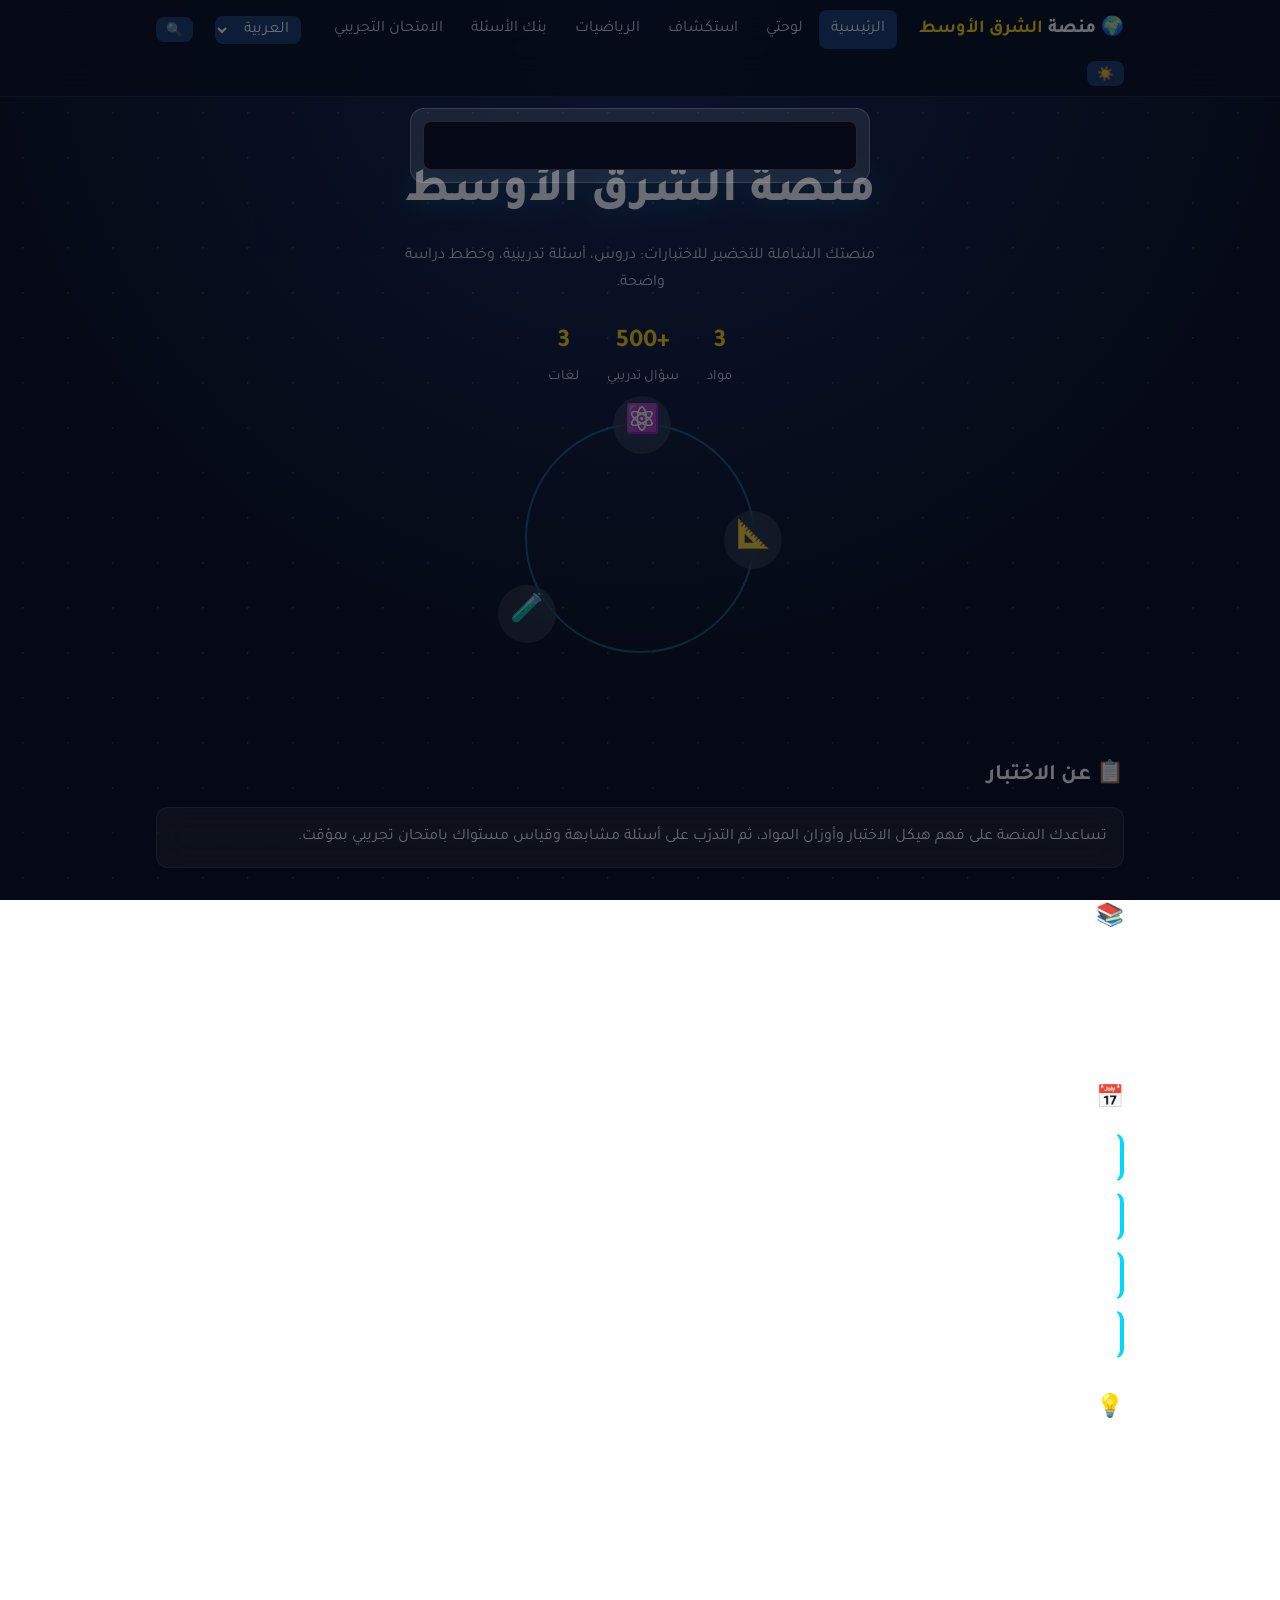
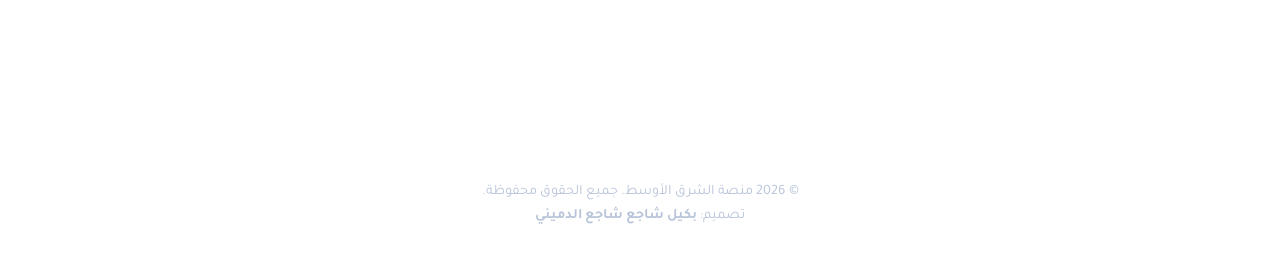
<file: index.html>
<!DOCTYPE html>
<html lang="ar" dir="rtl">
<head>
<meta charset="utf-8">
<meta name="viewport" content="width=device-width, initial-scale=1, viewport-fit=cover">
<link rel="manifest" href="manifest.json"><title>منصة الشرق الأوسط</title>
<link href="https://fonts.googleapis.com/css2?family=Tajawal:wght@400;500;700;800&display=swap" rel="stylesheet">
<style>
:root{--bg:#f6f8fb;--card:#fff;--ink:#0e1b2e;--mute:#5a6a80;--blue:#1b3a6b;--gold:#e8a33d;--line:#dde4ee;--ok:#1f8a5b;--bad:#c0392b;box-sizing:border-box;padding-top:env(safe-area-inset-top,0px);padding-bottom:env(safe-area-inset-bottom,0px)}
@media(prefers-color-scheme:dark){:root:not([data-theme="light"]){--bg:#0b1424;--card:#13203a;--ink:#eaf0f8;--mute:#9fb0c8;--blue:#7fa6e6;--line:#24365a}}
:root[data-theme="dark"]{--bg:#0b1424;--card:#13203a;--ink:#eaf0f8;--mute:#9fb0c8;--blue:#7fa6e6;--line:#24365a}
*{box-sizing:border-box}
body{margin:0;background:var(--bg);color:var(--ink);font-family:Tajawal,Tahoma,sans-serif;line-height:1.7}
header{background:#0e1b2e;color:#fff;position:sticky;top:env(safe-area-inset-top,0px);z-index:5}
.bar{max-width:1000px;margin:auto;display:flex;align-items:center;justify-content:space-between;gap:12px;padding:10px 16px;flex-wrap:wrap}
.logo{font-weight:800;font-size:1.15rem}.logo b{color:var(--gold)}
nav{display:flex;gap:4px}
nav button{background:none;border:0;color:#cfd9e8;font:inherit;padding:6px 12px;border-radius:8px;cursor:pointer}
nav button.on,nav button:hover{background:#1b3a6b;color:#fff}
button:focus-visible{outline:3px solid var(--gold);outline-offset:2px}
.hero{background:linear-gradient(160deg,#0e1b2e,#1b3a6b);color:#fff;text-align:center;padding:56px 16px 48px}
.hero h1{margin:0 0 8px;font-size:clamp(1.9rem,6vw,3rem);font-weight:800}
.hero p{margin:0 auto 24px;max-width:520px;color:#cfd9e8}
.stats{display:flex;justify-content:center;gap:28px;flex-wrap:wrap}
.stats div{font-size:.9rem;color:#cfd9e8}.stats strong{display:block;font-size:1.6rem;color:var(--gold)}
main{max-width:1000px;margin:auto;padding:24px 16px 48px}
h2{font-size:1.4rem;margin:32px 0 12px}
.grid{display:grid;grid-template-columns:repeat(auto-fit,minmax(210px,1fr));gap:14px}
.card{background:var(--card);border:1px solid var(--line);border-radius:12px;padding:16px}
.card h3{margin:0 0 4px}.card small{color:var(--mute)}
.card.sub{border-top:4px solid var(--gold)}
.plan{list-style:none;padding:0;margin:0;display:grid;gap:10px}
.plan li{background:var(--card);border:1px solid var(--line);border-inline-start:4px solid var(--blue);border-radius:10px;padding:10px 14px}
.btn{background:var(--gold);color:#0e1b2e;border:0;font:inherit;font-weight:700;padding:11px 24px;border-radius:10px;cursor:pointer}
.cta{text-align:center;margin-top:40px;padding:32px 16px;background:var(--card);border:1px solid var(--line);border-radius:14px}
.q{background:var(--card);border:1px solid var(--line);border-radius:12px;padding:16px;margin-bottom:14px}
.q p{margin:0 0 10px;font-weight:700}
.opt{display:block;width:100%;text-align:start;background:var(--bg);color:var(--ink);border:1px solid var(--line);border-radius:8px;padding:9px 12px;margin-bottom:6px;font:inherit;cursor:pointer}
.opt.ok{border-color:var(--ok);background:rgba(31,138,91,.15)}.opt.no{border-color:var(--bad);background:rgba(192,57,43,.15)}
.tools{display:flex;gap:10px;align-items:center;flex-wrap:wrap;margin-bottom:14px}
.tools select{font:inherit;padding:8px;border-radius:8px;border:1px solid var(--line);background:var(--card);color:var(--ink)}
#timer{font-weight:800;color:var(--blue)}
footer{text-align:center;color:var(--mute);padding:24px 16px;font-size:.9rem}
.hide{display:none}

#lg{font:inherit;padding:5px 8px;border-radius:8px;border:0;background:#1b3a6b;color:#fff}
details.card{margin-bottom:10px;padding:0}details.card>summary{cursor:pointer;font-weight:700;padding:12px 16px}
details.card>div{padding:0 16px 14px}
.fm{direction:ltr;text-align:left;background:var(--bg);border:1px solid var(--line);border-radius:8px;padding:8px 12px;font-family:Consolas,monospace;font-size:.92rem;overflow-x:auto;white-space:nowrap}
.g{max-width:340px;width:100%;display:block;margin:10px 0;color:var(--ink)}
.tb{overflow-x:auto}.tb table{border-collapse:collapse;margin:8px 0}.tb td,.tb th{border:1px solid var(--line);padding:5px 12px;text-align:center}.tb th{background:var(--blue);color:#fff}
.ut{font-size:1.2rem;margin:26px 0 10px;color:var(--blue)}

.xb{height:12px;background:var(--line);border-radius:9px;overflow:hidden;margin:8px 0}.xb i{display:block;height:100%;background:linear-gradient(90deg,var(--gold),#f5c76b);border-radius:9px}
.kp{display:flex;gap:12px;flex-wrap:wrap;margin-bottom:10px}.kp div{flex:1;min-width:110px;text-align:center}.kp strong{display:block;font-size:1.7rem;color:var(--gold)}
.bd{display:grid;grid-template-columns:repeat(auto-fit,minmax(130px,1fr));gap:10px}.bd div{text-align:center;padding:12px;border:1px solid var(--line);border-radius:12px;background:var(--card)}.bd .lk{opacity:.35;filter:grayscale(1)}
.sl{display:grid;grid-template-columns:30px 1fr 40px;gap:8px;align-items:center;direction:ltr}.sl input{width:100%}
#pal{position:fixed;inset:0;background:rgba(5,10,20,.6);z-index:20;display:flex;justify-content:center;align-items:flex-start;padding-top:12vh}
#pal>div{width:min(460px,92vw);background:var(--card);border:1px solid var(--line);border-radius:14px;padding:12px}
#pal input{width:100%;font:inherit;padding:10px;border-radius:8px;border:1px solid var(--line);background:var(--bg);color:var(--ink)}
#pal button{display:block;width:100%;text-align:start;background:none;border:0;color:var(--ink);font:inherit;padding:9px 10px;border-radius:8px;cursor:pointer}#pal button:hover{background:var(--bg)}
#kb{background:#1b3a6b;color:#fff;border:0;border-radius:8px;padding:5px 10px;cursor:pointer}

:root[data-theme="dark"]{--bg:#050816;--card:rgba(255,255,255,.08);--ink:#fff;--mute:#b8c4d9;--blue:#00d9ff;--line:rgba(255,255,255,.12);--gold:#ffd700}
:root[data-theme="dark"] body{background:radial-gradient(circle at top,#172554,#050816 65%) fixed}
header{background:rgba(5,8,22,.78);backdrop-filter:blur(20px);border-bottom:1px solid rgba(255,255,255,.1)}
.card,.q,.cta,.bd div{backdrop-filter:blur(15px)}.card.sub{transition:.3s;animation:up .6s both}.card.sub:hover{transform:translateY(-8px);box-shadow:0 0 30px rgba(0,217,255,.25)}
.btn{background:linear-gradient(45deg,#00d9ff,#7c3cff);color:#fff;border-radius:50px;transition:.3s}.btn:hover{transform:translateY(-3px);box-shadow:0 0 30px rgba(0,217,255,.25)}
.hero{background:transparent}.hero h1{text-shadow:0 0 30px rgba(0,217,255,.35)}
.orb{width:230px;height:230px;border:2px solid rgba(0,217,255,.4);border-radius:50%;margin:34px auto 0;position:relative;animation:rot 20s linear infinite}
.orb span{position:absolute;width:58px;height:58px;border-radius:50%;background:rgba(255,255,255,.12);backdrop-filter:blur(10px);display:flex;align-items:center;justify-content:center;font-size:28px}
.orb span:nth-child(1){top:-29px;left:86px}.orb span:nth-child(2){bottom:8px;left:-29px}.orb span:nth-child(3){right:-29px;top:86px}
.stars{position:fixed;inset:0;z-index:-1;background-image:radial-gradient(#fff 1px,transparent 1px);background-size:45px 45px;opacity:.15;animation:mv 25s linear infinite}
#ld{position:fixed;inset:0;background:#050816;z-index:9999;display:flex;flex-direction:column;align-items:center;justify-content:center;color:#fff;animation:ldo .5s 1.4s forwards}
.ld-l{font-size:72px;animation:pls 1.5s infinite;filter:drop-shadow(0 0 20px #00d9ff)}
#tb{background:#1b3a6b;color:#fff;border:0;border-radius:8px;padding:5px 10px;cursor:pointer}
.ai{display:flex;gap:8px}.ai input{flex:1;font:inherit;padding:12px;border-radius:25px;border:1px solid var(--line);background:var(--bg);color:var(--ink)}
.aa{margin-top:14px;padding:14px;border-radius:14px;background:rgba(0,0,0,.2);color:var(--mute)}
@keyframes rot{to{transform:rotate(360deg)}}@keyframes mv{to{background-position:0 -500px}}@keyframes pls{50%{transform:scale(1.15)}}
@keyframes ldo{to{opacity:0;visibility:hidden;pointer-events:none}}@keyframes up{from{opacity:0;transform:translateY(30px)}}
</style>
<script>try{document.documentElement.dataset.theme=localStorage.getItem("mep-theme")||"dark"}catch(e){document.documentElement.dataset.theme="dark"}</script></head>
<body>
<div id="ld"><div class="ld-l">🌍</div><p>منصة الشرق الأوسط</p></div><div class="stars"></div>
<header><div class="bar">
<div class="logo">🌍 منصة <b>الشرق الأوسط</b></div>
<nav>
<button class="on" data-v="home">الرئيسية</button>
<button data-v="dash">لوحتي</button>
<button data-v="ex">استكشاف</button>
<button data-v="math">الرياضيات</button>
<button data-v="bank">بنك الأسئلة</button>
<button data-v="mock">الامتحان التجريبي</button>
</nav><select id="lg" aria-label="language"><option value="0">العربية</option><option value="1">English</option><option value="2">中文</option></select></div></header>

<section id="home">
<div class="hero">
<h1>منصة الشرق الأوسط</h1>
<p>منصتك الشاملة للتحضير للاختبارات: دروس، أسئلة تدريبية، وخطط دراسة واضحة.</p>
<div class="stats"><div><strong>3</strong>مواد</div><div><strong>+500</strong>سؤال تدريبي</div><div><strong>3</strong>لغات</div></div><div class="orb"><span>⚛️</span><span>🧪</span><span>📐</span></div>
</div>
<main>
<h2>📋 عن الاختبار</h2>
<div class="card">تساعدك المنصة على فهم هيكل الاختبار وأوزان المواد، ثم التدرّب على أسئلة مشابهة وقياس مستواك بامتحان تجريبي بمؤقت.</div>
<h2>📚 المواد الدراسية</h2>
<div class="grid">
<div class="card sub"><h3>📐 الرياضيات</h3><small>الجبر · الهندسة · الدوال</small></div>
<div class="card sub"><h3>⚡ الفيزياء</h3><small>5 وحدات</small></div>
<div class="card sub"><h3>🧪 الكيمياء</h3><small>6 وحدات</small></div>
</div>
<h2>📅 خطة الدراسة المقترحة</h2>
<ul class="plan">
<li><b>الأسابيع 1–2:</b> مراجعة الأساسيات في كل مادة.</li>
<li><b>الأسابيع 3–4:</b> حل أسئلة بنك الأسئلة حسب الوحدة.</li>
<li><b>الأسبوع 5:</b> تحليل الأخطاء وتقوية نقاط الضعف.</li>
<li><b>الأسبوع 6:</b> امتحانان تجريبيان بنفس زمن الاختبار.</li>
</ul>
<h2>💡 نصائح للنجاح</h2>
<div class="grid">
<div class="card">ابدأ بالمواد الأعلى وزناً.</div>
<div class="card">دوّن أخطاءك وراجعها أسبوعياً.</div>
<div class="card">تدرّب تحت ضغط الوقت.</div>
</div>
<div class="cta"><h2 style="margin-top:0">🏆 ابدأ رحلتك اليوم</h2><button class="btn" data-go="bank">ابدأ التدريب الآن</button></div>
</main>
</section>

<section id="quiz" class="hide"><main>
<h2 id="qt"></h2>
<div class="tools"><select id="subj"><option value="all">كل المواد</option><option>الرياضيات</option><option>الفيزياء</option><option>الكيمياء</option></select><span id="timer"></span><button class="btn" id="fin">إنهاء وعرض النتيجة</button></div>
<div id="list"></div>
<div id="res" class="card hide"></div>
</main></section>

<section id="math" class="hide"><main id="mc"></main></section>
<section id="dash" class="hide"><main id="dc"></main></section>
<section id="ex" class="hide"><main id="ec"></main></section>
<footer>© 2026 منصة الشرق الأوسط. جميع الحقوق محفوظة.<br><span id="dl">تصميم</span>: <b>بكيل شاجع شاجع الدميني</b></footer>

<script>
const Q=[
["الرياضيات","ما حل المعادلة 2x + 6 = 14؟",["2","4","6","8"],1],
["الرياضيات","ما مساحة دائرة نصف قطرها 3 (بدلالة π)؟",["6π","9π","3π","12π"],1],
["الفيزياء","وحدة قياس القوة في النظام الدولي هي:",["جول","واط","نيوتن","باسكال"],2],
["الفيزياء","السرعة = المسافة ÷ ؟",["الكتلة","الزمن","القوة","التسارع"],1],
["الكيمياء","الرمز الكيميائي للصوديوم:",["So","Na","S","N"],1],
["الكيمياء","الرقم الهيدروجيني للماء النقي تقريباً:",["1","7","10","14"],1]
];
let mode="home",answered={},t0,tm;
const $=s=>document.querySelector(s);
function show(v){
 mode=v;clearInterval(tm);$("#timer").textContent="";
 document.querySelectorAll("nav button").forEach(b=>b.classList.toggle("on",b.dataset.v===v));
 $("#home").classList.toggle("hide",v!=="home");
 $("#quiz").classList.toggle("hide",v==="home");
 if(v!=="home"){build();window.scrollTo(0,0)}
}
function build(){
 answered={};$("#res").classList.add("hide");
 $("#qt").textContent=mode==="mock"?"⏱️ الامتحان التجريبي":"📝 بنك الأسئلة";
 $("#subj").classList.toggle("hide",mode==="mock");
 $("#fin").classList.toggle("hide",mode!=="mock");
 if(mode==="mock"){t0=Date.now();const total=15*60;tm=setInterval(()=>{const r=total-Math.floor((Date.now()-t0)/1000);if(r<=0){finish();return}$("#timer").textContent="الوقت المتبقي: "+Math.floor(r/60)+":"+String(r%60).padStart(2,"0")},500)}
 const f=mode==="mock"?"all":$("#subj").value;
 const items=Q.map((q,i)=>[q,i]).filter(([q])=>f==="all"||q[0]===f);
 $("#list").innerHTML=items.map(([q,i])=>`<div class="q"><small>${q[0]}</small><p>${q[1]}</p>${q[2].map((o,j)=>`<button class="opt" data-q="${i}" data-o="${j}">${o}</button>`).join("")}</div>`).join("");
}
$("#list").addEventListener("click",e=>{
 const b=e.target.closest(".opt");if(!b||answered[b.dataset.q]!==undefined)return;
 const i=+b.dataset.q,o=+b.dataset.o;answered[i]=o;
 if(mode==="bank"){const ok=Q[i][3];b.parentNode.querySelectorAll(".opt").forEach((x,j)=>{if(j===ok)x.classList.add("ok");else if(x===b)x.classList.add("no")})}
 else b.classList.add("ok");
});
function finish(){
 clearInterval(tm);
 const s=Q.filter((q,i)=>answered[i]===q[3]).length;
 const r=$("#res");r.classList.remove("hide");
 r.innerHTML=`<h3>نتيجتك: ${s} من ${Q.length}</h3><p>${s/Q.length>=.7?"أداء ممتاز، واصل التدريب.":"راجع الوحدات الضعيفة ثم أعد المحاولة."}</p><button class="btn" id="again">إعادة الامتحان</button>`;
 $("#again").onclick=build;r.scrollIntoView({behavior:"smooth"});
}
$("#fin").onclick=finish;
$("#subj").onchange=build;
document.querySelectorAll("nav button").forEach(b=>b.onclick=()=>show(b.dataset.v));
document.querySelectorAll("[data-go]").forEach(b=>b.onclick=()=>show(b.dataset.go));
</script>
<script>
const NAV={home:["الرئيسية","Home","首页"],math:["الرياضيات","Mathematics","数学"],bank:["بنك الأسئلة","Question bank","题库"],mock:["الامتحان التجريبي","Mock exam","模拟考试"]};
const NAME=["منصة الشرق الأوسط","Middle East Platform","中东平台"];
const SUB=["منصتك الشاملة للتحضير للاختبارات: دروس، أسئلة تدريبية، وخطط دراسة واضحة.","Your complete exam-prep platform: lessons, practice questions and clear study plans.","一站式备考平台：课程、练习题与清晰的学习计划。"];
const MT=["📐 مادة الرياضيات: شرح مفصل","📐 Mathematics: detailed notes","📐 数学：详细讲解"];
const B="#4f8ef7",G="#e8a33d",R="#d0503c";
function P(cs,b){const W=300,H=180,sx=x=>(x-b[0])/(b[1]-b[0])*W,sy=y=>H-(y-b[2])/(b[3]-b[2])*H;
let s=`<svg viewBox="0 0 300 180" class="g"><path d="M0 ${sy(0)}H300M${sx(0)} 0V180" stroke="currentColor" opacity=".4" fill="none"/>`;
cs.forEach(([f,a,z,c])=>{let d="";for(let i=0;i<=160;i++){const t=a+(z-a)*i/160,p=f(t);if(isFinite(p[0])&&isFinite(p[1])&&p[1]>b[2]-3&&p[1]<b[3]+3)d+=(d?"L":"M")+sx(p[0]).toFixed(1)+" "+sy(p[1]).toFixed(1)}s+=`<path d="${d}" fill="none" stroke="${c}" stroke-width="2"/>`});return s+"</svg>"}
const Y=f=>t=>[t,f(t)],T=Math.PI*2;
const TB=(h,r)=>`<div class="tb"><table><tr>${h.map(x=>`<th>${x}</th>`).join("")}</tr>${r.map(w=>`<tr>${w.map(x=>`<td>${x}</td>`).join("")}</tr>`).join("")}</table></div>`;
const X={
sets:l=>TB([["العملية","Operation","运算"][l],["الرمز","Symbol","符号"][l],["المعنى","Meaning","含义"][l]],[0,1,2,3].map(i=>[[["اتحاد","تقاطع","فرق","متممة"],["Union","Intersection","Difference","Complement"],["并集","交集","差集","补集"]][l][i],["∪","∩","A∖B","A′"][i],[["عناصر A أو B","In A or B","属于A或B"],["عناصر A و B معاً","In both A and B","同时属于A和B"],["في A وليس في B","In A, not in B","属于A不属于B"],["خارج A","Not in A","不属于A"]][i][l]])),
para:()=>P([[Y(x=>x*x-2*x-3),-3,5,B]],[-3,5,-6,8])+TB(["x","(−∞,−1)","(−1,3)","(3,+∞)"],[["y","+","−","+"]]),
exp:()=>P([[Y(x=>Math.pow(2,x)),-3,3,B],[Y(x=>Math.pow(.5,x)),-3,3,G]],[-3,3,-1,8]),
log:()=>P([[Y(x=>Math.log2(x)),.05,8,B],[Y(x=>Math.log(x)/Math.log(.5)),.05,8,G]],[-1,8,-4,4]),
trig:()=>P([[Y(Math.sin),-7,7,B],[Y(Math.cos),-7,7,G]],[-7,7,-1.6,1.6])+TB(["θ","0°","30°","45°","60°","90°"],[["sin","0","1/2","√2/2","√3/2","1"],["cos","1","√3/2","√2/2","1/2","0"],["tan","0","√3/3","1","√3","—"]]),
circ:()=>P([[t=>[2*Math.cos(t),2*Math.sin(t)],0,T,B]],[-4,4,-2.4,2.4]),
ell:()=>P([[t=>[3*Math.cos(t),2*Math.sin(t)],0,T,B]],[-4.5,4.5,-2.7,2.7]),
hyp:()=>P([[t=>[2*Math.cosh(t),Math.sinh(t)],-2,2,B],[t=>[-2*Math.cosh(t),Math.sinh(t)],-2,2,B]],[-6,6,-3.6,3.6]),
par:()=>P([[t=>[t*t/4,t],-4,4,B]],[-1,6,-3.6,3.6]),
bell:()=>P([[Y(x=>Math.exp(-x*x/2)),-4,4,B]],[-4,4,-.2,1.2])+TB(["μ±σ","μ±2σ","μ±3σ"],[["68.3%","95.4%","99.7%"]])
};
const U=[
{t:["١. المجموعات والمتباينات","1. Sets and Inequalities","1. 集合与不等式"],i:[
[["المجموعات: التعريف والتمثيل","Sets: definition and representation","集合：定义与表示"],["المجموعة تجمّع عناصر محددة بوضوح. تُمثَّل بالسرد {1,2,3} أو بالصفة {x | x>0} أو بمخطط فن.","A set is a well-defined collection of elements. Write it by listing {1,2,3}, by a rule {x | x>0}, or with a Venn diagram.","集合是由确定元素组成的整体。可用列举法 {1,2,3}、描述法 {x | x>0} 或韦恩图表示。"],"N ⊂ Z ⊂ Q ⊂ R   |   n(A∪B) = n(A)+n(B)−n(A∩B)"],
[["العمليات على المجموعات","Set operations","集合的运算"],["العمليات الأساسية في الجدول، وتتحقق قوانين دي مورغان.","The basic operations are in the table, and De Morgan's laws hold.","基本运算见下表，德摩根律成立。"],"(A∪B)′ = A′∩B′   |   (A∩B)′ = A′∪B′","sets"],
[["المتباينات وطرق حلها","Inequalities and how to solve them","不等式及其解法"],["عند الضرب أو القسمة على عدد سالب ينعكس اتجاه المتباينة. اكتب الحل على شكل فترة.","Multiplying or dividing by a negative number flips the inequality. Write the answer as an interval.","乘或除以负数时不等号方向改变，结果写成区间。"],"2x−6 > 0 ⟹ x ∈ (3, +∞)   |   |x| < a ⟺ −a < x < a"],
[["المتباينات التربيعية","Quadratic inequalities","一元二次不等式"],["أوجد جذري المعادلة ثم اقرأ المنحنى: فوق المحور ‎>0‎ وتحته ‎<0‎.","Find the roots, then read the parabola: above the axis is >0, below is <0.","先求根，再看抛物线：x轴上方为>0，下方为<0。"],"x²−2x−3 < 0 ⟹ (x−3)(x+1) < 0 ⟹ −1 < x < 3","para"],
[["المتباينات الكسرية","Rational inequalities","分式不等式"],["انقل كل الحدود لطرف واحد واستعمل جدول إشارات، ولا تضرب في المقام لأن إشارته مجهولة، واستبعد أصفاره.","Move all terms to one side and use a sign table. Don't multiply by the denominator (its sign is unknown) and exclude its zeros.","移项后用符号表判断；不要乘分母（符号未知），并排除使分母为0的值。"],"(x−1)/(x+2) ≥ 0 ⟹ x ∈ (−∞,−2) ∪ [1,+∞)"]]},
{t:["٢. الدوال","2. Functions","2. 函数"],i:[
[["مفهوم الدالة وخصائصها","The function concept","函数的概念与性质"],["الدالة تقابل كل عنصر من المجال بعنصر واحد فقط من المدى. اختبار الخط الرأسي يكشف ذلك بيانياً.","A function pairs each input with exactly one output. The vertical-line test checks this on a graph.","函数使每个自变量恰好对应一个函数值，可用竖直线检验图像。"],"y = f(x)   |   (f∘g)(x) = f(g(x))"],
[["المجال والمدى","Domain and range","定义域与值域"],["المجال هو قيم x المسموحة، والمدى هو قيم y الناتجة. استبعد القسمة على صفر والجذر لعدد سالب واللوغاريتم لعدد غير موجب.","Domain is the allowed x-values; range is the resulting y-values. Exclude division by zero, roots of negatives and logs of non-positives.","定义域是x的允许取值，值域是y的取值。排除分母为0、负数开偶次方、对数真数≤0。"],"f(x)=√(x−1) ⟹ D=[1,+∞)   |   f(x)=1/x ⟹ x≠0"],
[["التزايد والتناقص","Increasing and decreasing","单调性"],["تتزايد الدالة إذا زادت y بزيادة x، وتتناقص إذا قلّت.","f is increasing if y grows as x grows, and decreasing if y falls.","x增大时y增大为增函数，y减小为减函数。"],"x₁<x₂ ⟹ f(x₁)<f(x₂)  (increasing)"],
[["الدوال الزوجية والفردية","Even and odd functions","奇偶性"],["الزوجية متماثلة حول محور y، والفردية متماثلة حول نقطة الأصل.","Even functions are symmetric about the y-axis; odd functions about the origin.","偶函数关于y轴对称，奇函数关于原点对称。"],"even: f(−x)=f(x)  (x²)   |   odd: f(−x)=−f(x)  (x³)"],
[["الدوال الأسية","Exponential functions","指数函数"],["الأساس a>1 تزايد، و0<a<1 تناقص، والمنحنى يمر دائماً بالنقطة (0,1).","a>1 gives growth, 0<a<1 gives decay, and the graph always passes through (0,1).","a>1递增，0<a<1递减，图像恒过点(0,1)。"],"y = aˣ   |   aᵐ·aⁿ = aᵐ⁺ⁿ   |   (aᵐ)ⁿ = aᵐⁿ","exp"],
[["الدوال اللوغاريتمية","Logarithmic functions","对数函数"],["اللوغاريتم هو معكوس الأسية، ومجاله x>0، ويمر بالنقطة (1,0).","The logarithm is the inverse of the exponential; domain x>0, passes through (1,0).","对数函数是指数函数的反函数，定义域x>0，过点(1,0)。"],"log_a(xy)=log_a x+log_a y   |   log_a b = ln b / ln a","log"],
[["الدوال المثلثية","Trigonometric functions","三角函数"],["الجيب وجيب التمام دوريان بدورة 2π وقيمتهما بين −1 و1.","Sine and cosine have period 2π and values between −1 and 1.","正弦和余弦的周期为2π，值域为[−1,1]。"],"sin²θ + cos²θ = 1   |   tanθ = sinθ/cosθ","trig"],
[["المتتاليات الحسابية والهندسية","Arithmetic and geometric sequences","等差数列与等比数列"],["الحسابية تزيد بفرق ثابت d، والهندسية تُضرب بنسبة ثابتة r.","Arithmetic sequences add a constant d; geometric sequences multiply by a constant r.","等差数列每项加常数d，等比数列每项乘常数r。"],"aₙ = aₙ₋₁ + d   |   aₙ = aₙ₋₁ · r"],
[["الحد العام ومجموع المتتاليات","General term and sums","通项与求和"],["استعمل الحد العام لأي موضع، وصيغة المجموع بدل الجمع حداً حداً.","Use the general term for any position and the sum formula instead of adding term by term.","用通项求任意项，用求和公式代替逐项相加。"],"aₙ = a₁+(n−1)d   Sₙ = n(a₁+aₙ)/2   |   aₙ = a₁rⁿ⁻¹   Sₙ = a₁(1−rⁿ)/(1−r)"],
[["أساسيات الاشتقاق وتطبيقاته","Derivative basics and applications","导数基础与应用"],["المشتقة هي ميل المماس. إذا كانت f′>0 فالدالة متزايدة، وإذا f′=0 فقد توجد نهاية عظمى أو صغرى.","The derivative is the tangent slope. f′>0 means increasing; f′=0 may be a maximum or minimum.","导数是切线斜率。f′>0为增，f′=0处可能有极大或极小值。"],"(xⁿ)′ = nxⁿ⁻¹   (sin x)′ = cos x   (eˣ)′ = eˣ   (ln x)′ = 1/x"]]},
{t:["٣. الهندسة والجبر","3. Geometry and Algebra","3. 几何与代数"],i:[
[["المستقيم","The line","直线"],["يتحدد المستقيم بميله ونقطة عليه، والمستقيمان المتعامدان حاصل ضرب ميليهما −1.","A line is fixed by its slope and a point; perpendicular lines have slopes whose product is −1.","直线由斜率和一点确定；两直线垂直时斜率之积为−1。"],"y−y₁ = m(x−x₁)   |   d = |Ax₀+By₀+C| / √(A²+B²)"],
[["الدائرة","The circle","圆"],["مجموعة النقاط التي تبعد مسافة ثابتة r عن المركز (a,b).","All points at a fixed distance r from the center (a,b).","到圆心(a,b)距离为定值r的点的集合。"],"(x−a)² + (y−b)² = r²","circ"],
[["القطع الناقص","The ellipse","椭圆"],["مجموع بعدي أي نقطة عن البؤرتين ثابت، والاختلاف المركزي أقل من 1.","The sum of distances to the two foci is constant; eccentricity is below 1.","到两焦点距离之和为定值，离心率小于1。"],"x²/a² + y²/b² = 1   c² = a²−b²   e = c/a < 1","ell"],
[["القطع الزائد","The hyperbola","双曲线"],["فرق بعدي النقطة عن البؤرتين ثابت، وله خطا تقارب، واختلافه المركزي أكبر من 1.","The difference of distances to the foci is constant; it has asymptotes and eccentricity above 1.","到两焦点距离之差为定值，有渐近线，离心率大于1。"],"x²/a² − y²/b² = 1   c² = a²+b²   asymptotes: y = ±(b/a)x","hyp"],
[["القطع المكافئ","The parabola","抛物线"],["كل نقطة فيه تبعد عن البؤرة بقدر بعدها عن الدليل.","Every point is equally far from the focus and the directrix.","抛物线上每点到焦点与准线的距离相等。"],"y² = 2px   focus (p/2, 0)   directrix x = −p/2","par"],
[["المتجهات","Vectors","向量"],["للمتجه طول واتجاه. الضرب القياسي يساوي صفراً إذا تعامد المتجهان.","A vector has length and direction. The dot product is zero when the vectors are perpendicular.","向量有大小和方向。两向量垂直时数量积为0。"],"|a| = √(x²+y²)   a·b = x₁x₂+y₁y₂ = |a||b|cosθ"],
[["الأعداد المركبة","Complex numbers","复数"],["نعرّف i²=−1، ويُكتب العدد z=a+bi، ومرافقه a−bi.","Define i²=−1; write z=a+bi, with conjugate a−bi.","规定i²=−1，复数记为z=a+bi，共轭复数为a−bi。"],"|z| = √(a²+b²)   (a+bi)(c+di) = (ac−bd)+(ad+bc)i"],
[["الهندسة الفراغية","Solid geometry","立体几何"],["احفظ قوانين الحجوم والمساحات للأشكال الأساسية.","Memorize the volume and area formulas for the basic solids.","熟记基本几何体的体积与表面积公式。"],"prism V=Sh   cone V=⅓πr²h   sphere V=4πr³/3, S=4πr²"],
[["الإحداثيات الديكارتية في الفضاء","3D Cartesian coordinates","空间直角坐标"],["تُحدد النقطة بثلاثة إحداثيات (x,y,z) وتُحسب المسافة ومنتصف القطعة بنفس طريقة المستوى.","A point has three coordinates (x,y,z); distance and midpoint work like in the plane.","空间点用(x,y,z)表示，距离与中点公式与平面类似。"],"d = √((x₂−x₁)²+(y₂−y₁)²+(z₂−z₁)²)   M = ((x₁+x₂)/2, (y₁+y₂)/2, (z₁+z₂)/2)"]]},
{t:["٤. الاحتمالات والإحصاء","4. Probability and Statistics","4. 概率与统计"],i:[
[["الاحتمال الكلاسيكي","Classical probability","古典概型"],["عند تساوي فرص النواتج يكون الاحتمال عدد الحالات المناسبة على عدد الحالات الكلي.","With equally likely outcomes, probability is favorable cases over total cases.","基本事件等可能时，概率等于有利事件数除以总事件数。"],"P(A) = n(A) / n(Ω)   |   0 ≤ P(A) ≤ 1"],
[["حساب الاحتمالات","Computing probabilities","概率的计算"],["لحدثين مستقلين يُضرب احتمالاهما، وللحدث المتمم نطرح من 1.","For independent events multiply probabilities; for the complement subtract from 1.","独立事件概率相乘，对立事件用1减去。"],"P(A∪B)=P(A)+P(B)−P(A∩B)   P(A|B)=P(A∩B)/P(B)   P(A′)=1−P(A)"],
[["المتوسط","The mean","平均数"],["المتوسط مجموع القيم على عددها، ويتأثر بالقيم الشاذة.","The mean is the sum divided by the count, and outliers affect it.","平均数是总和除以个数，易受极端值影响。"],"x̄ = (x₁+x₂+…+xₙ) / n"],
[["التباين","Variance","方差"],["يقيس تشتت القيم حول المتوسط، والانحراف المعياري هو جذره.","It measures spread around the mean; the standard deviation is its square root.","衡量数据围绕平均数的离散程度，标准差是它的算术平方根。"],"σ² = Σ(xᵢ−x̄)² / n   σ = √σ²"],
[["التوزيع الطبيعي","The normal distribution","正态分布"],["منحنى جرسي متماثل حول المتوسط μ، وتحدد σ عرضه.","A bell curve symmetric about the mean μ; σ sets its width.","关于平均数μ对称的钟形曲线，σ决定其宽度。"],"X ~ N(μ, σ²)   z = (x−μ)/σ","bell"]]}
];
let lg=0;
function render(){const l=lg;$("#mc").innerHTML=`<h2>${MT[l]}</h2>`+U.map((u,k)=>`<h3 class="ut">${u.t[l]}</h3>`+u.i.map(it=>`<details class="card"${k+""==="0"&&it===u.i[0]?" open":""}><summary>${it[0][l]}</summary><div><p>${it[1][l]}</p><div class="fm">${it[2]}</div>${it[3]?X[it[3]](l):""}</div></details>`).join("")).join("")}
function setL(l){lg=+l;const d=document.documentElement;d.lang=["ar","en","zh"][lg];d.dir=lg?"ltr":"rtl";
document.querySelectorAll("nav button").forEach(b=>b.textContent=NAV[b.dataset.v][lg]);
$(".logo").innerHTML="🌍 "+NAME[lg];$(".hero h1").textContent=NAME[lg];$(".hero p").textContent=SUB[lg];render()}
const _show=show;
show=function(v){if(v==="math"){clearInterval(tm);mode="math";$("#home").classList.add("hide");$("#quiz").classList.add("hide");$("#math").classList.remove("hide");document.querySelectorAll("nav button").forEach(b=>b.classList.toggle("on",b.dataset.v==="math"));window.scrollTo(0,0)}else{$("#math").classList.add("hide");_show(v)}};
document.querySelectorAll("nav button").forEach(b=>b.onclick=()=>show(b.dataset.v));
$("#lg").onchange=e=>setL(e.target.value);render();
</script>
<script>
NAV.dash=["لوحتي","My dashboard","我的面板"];
const D={
ti:["📊 لوحتي","📊 My dashboard","📊 我的面板"],lv:["المستوى","Level","等级"],st:["أيام متتالية","Day streak","连续天数"],
ms:["🎯 تحدي اليوم: أكمل الامتحان التجريبي","🎯 Daily challenge: finish the mock exam","🎯 每日挑战：完成模拟考试"],go:["ابدأ (+100 XP)","Start (+100 XP)","开始 (+100 XP)"],
mp:["🗺️ خريطة معرفتي","🗺️ My knowledge map","🗺️ 知识图谱"],sj:[["الرياضيات","الفيزياء","الكيمياء"],["Mathematics","Physics","Chemistry"],["数学","物理","化学"]],
ac:["🏆 الإنجازات","🏆 Achievements","🏆 成就"],an:[["أول خطوة","100 نقطة","3 أيام متتالية","6 إجابات صحيحة"],["First step","100 XP","3-day streak","6 correct answers"],["第一步","100经验","连续3天","答对6题"]],
lb:["🧪 مختبر الدوال التربيعية","🧪 Quadratic lab","🧪 二次函数实验室"],rt:["الجذور","Roots","根"],vx:["الرأس","Vertex","顶点"],nr:["لا جذور حقيقية","No real roots","无实根"],
ph:["ابحث...","Search...","搜索..."],em:["أجب عن أسئلة لتظهر نسبتك","Answer questions to see your score","答题后显示得分"]};
let S={xp:0,streak:0,last:"",sub:{}};
try{Object.assign(S,JSON.parse(localStorage.getItem("mep")||"{}"))}catch(e){}
const sv=()=>{try{localStorage.setItem("mep",JSON.stringify(S))}catch(e){}};
const dy=d=>d.toISOString().slice(0,10);
function addXP(n,sub,ok){const t=dy(new Date()),y=dy(new Date(Date.now()-864e5));if(S.last!==t){S.streak=S.last===y?S.streak+1:1;S.last=t}S.xp+=n;if(sub){const a=S.sub[sub]=S.sub[sub]||[0,0];a[1]++;if(ok)a[0]++}sv()}
$("#list").addEventListener("click",e=>{const b=e.target.closest(".opt");if(!b)return;const i=+b.dataset.q;if(answered[i]!==undefined)return;const ok=+b.dataset.o===Q[i][3];addXP(ok?10:0,Q[i][0],ok)},true);
$("#fin").addEventListener("click",()=>{if($("#res").classList.contains("hide"))addXP(100)},true);
function labUpd(){const a=+$("#la").value,b=+$("#lb").value,c=+$("#lc").value,l=lg;
$("#lv1").textContent=a;$("#lv2").textContent=b;$("#lv3").textContent=c;
let t="";if(a===0)t=b?`x = ${(-c/b).toFixed(2)}`:"—";else{const d=b*b-4*a*c;t=d<0?D.nr[l]:`${D.rt[l]}: x₁ = ${((-b+Math.sqrt(d))/(2*a)).toFixed(2)}, x₂ = ${((-b-Math.sqrt(d))/(2*a)).toFixed(2)}`;t+=`  |  ${D.vx[l]}: (${(-b/(2*a)).toFixed(2)}, ${(c-b*b/(4*a)).toFixed(2)})`}
$("#lg2").innerHTML=P([[Y(x=>a*x*x+b*x+c),-6,6,B]],[-6,6,-10,10])+`<div class="fm">y = ${a}x² + ${b}x + ${c}<br>${t}</div>`}
function renderDash(){const l=lg,lv=Math.floor(S.xp/100)+1,tot=Object.values(S.sub).reduce((r,v)=>r+v[0],0);
const A=[S.xp>=10,S.xp>=100,S.streak>=3,tot>=6],ic=["🌱","⚡","🔥","🏅"];
$("#dc").innerHTML=`<h2>${D.ti[l]}</h2><div class="card"><div class="kp"><div><strong>${lv}</strong>${D.lv[l]}</div><div><strong>${S.xp}</strong>XP</div><div><strong>🔥 ${S.streak}</strong>${D.st[l]}</div></div><div class="xb"><i style="width:${S.xp%100}%"></i></div></div>
<h2>${D.ms[l].slice(0,2)} ${D.ms[l].slice(3)}</h2><div class="card"><button class="btn" id="dgo">${D.go[l]}</button></div>
<h2>${D.mp[l]}</h2><div class="card">${D.sj[l].map((n,i)=>{const v=S.sub[D.sj[0][i]],p=v&&v[1]?Math.round(v[0]/v[1]*100):0;return`<div>${n} — ${v&&v[1]?p+"%":"·"}<div class="xb"><i style="width:${p}%"></i></div></div>`}).join("")}${tot||Object.keys(S.sub).length?"":`<small>${D.em[l]}</small>`}</div>
<h2>${D.ac[l]}</h2><div class="bd">${A.map((u,i)=>`<div class="${u?"":"lk"}"><div style="font-size:1.8rem;border:0;padding:0">${ic[i]}</div>${D.an[l][i]}</div>`).join("")}</div>
<h2>${D.lb[l]}</h2><div class="card"><div class="sl">a<input type="range" id="la" min="-3" max="3" step=".5" value="1"><b id="lv1"></b></div><div class="sl">b<input type="range" id="lb" min="-6" max="6" step="1" value="-2"><b id="lv2"></b></div><div class="sl">c<input type="range" id="lc" min="-8" max="8" step="1" value="-3"><b id="lv3"></b></div><div id="lg2"></div></div>`;
["la","lb","lc"].forEach(i=>$("#"+i).oninput=labUpd);$("#dgo").onclick=()=>show("mock");labUpd()}
const _sl=setL;setL=function(l){_sl(l);renderDash()};
const _s2=show;show=function(v){if(v==="dash"){clearInterval(tm);mode="dash";["#home","#quiz","#math"].forEach(x=>$(x).classList.add("hide"));$("#dash").classList.remove("hide");document.querySelectorAll("nav button").forEach(b=>b.classList.toggle("on",b.dataset.v==="dash"));renderDash();window.scrollTo(0,0)}else{$("#dash").classList.add("hide");_s2(v)}};
document.querySelector('nav button[data-v="dash"]').onclick=()=>show("dash");
const pal=document.createElement("div");pal.id="pal";pal.className="hide";pal.innerHTML='<div><input id="pi" aria-label="search"><div id="pl"></div></div>';document.body.appendChild(pal);
function pfill(){const q=$("#pi").value.toLowerCase();$("#pl").innerHTML="";["home","dash","ex","math","bank","mock"].filter(v=>NAV[v][lg].toLowerCase().includes(q)).forEach(v=>{const b=document.createElement("button");b.textContent=NAV[v][lg];b.onclick=()=>{pal.classList.add("hide");show(v)};$("#pl").appendChild(b)})}
function popen(){pal.classList.remove("hide");$("#pi").placeholder=D.ph[lg];$("#pi").value="";pfill();$("#pi").focus()}
$("#pi").oninput=pfill;pal.onclick=e=>{if(e.target===pal)pal.classList.add("hide")};
document.addEventListener("keydown",e=>{if((e.ctrlKey||e.metaKey)&&e.key.toLowerCase()==="k"){e.preventDefault();popen()}else if(e.key==="Escape")pal.classList.add("hide");else if(e.key==="Enter"&&!pal.classList.contains("hide")){const b=$("#pl button");if(b)b.click()}});
const kb=document.createElement("button");kb.id="kb";kb.textContent="🔍";kb.setAttribute("aria-label","search");kb.onclick=popen;document.querySelector(".bar").appendChild(kb);
</script>
<script>
NAV.ex=["استكشاف","Explore","探索"];
const E={un:["🌌 كوننا المعرفي","🌌 Knowledge universe","🌌 知识宇宙"],ph:["⚡ مختبر الفيزياء: المقذوف","⚡ Physics lab: projectile","⚡ 物理实验室：抛体运动"],
rg:["المدى","Range","射程"],tm:["الزمن","Time","时间"],ht:["أقصى ارتفاع","Max height","最大高度"],
ch:["🧪 مختبر الكيمياء: الرقم الهيدروجيني (حمض HCl قوي)","🧪 Chemistry lab: pH (strong acid HCl)","🧪 化学实验室：pH（强酸HCl）"],
bs:["⚔️ معركة الزعيم: 3 قلوب، كل خطأ يخسّرك قلباً","⚔️ Boss battle: 3 hearts, each mistake costs one","⚔️ 首领战：3颗心，错一题扣一颗"],bg:["ابدأ المعركة (+150 XP)","Start battle (+150 XP)","开始战斗 (+150 XP)"],
wn:["🏆 انتصرت! +150 XP","🏆 Victory! +150 XP","🏆 胜利！+150 XP"],ls:["💔 هُزمت، حاول مجدداً","💔 Defeated, try again","💔 失败，请重试"],
uv:["🎓 استكشف الجامعات الصينية","🎓 Explore Chinese universities","🎓 探索中国高校"],nt:["للشروط والمنح ومواعيد التقديم راجع الموقع الرسمي لكل جامعة.","For requirements, scholarships and deadlines, check each university's official website.","录取要求、奖学金与截止日期请查看各校官网。"],
rc:["🎯 موصى لك: ركّز على","🎯 Recommended: focus on","🎯 推荐重点："],pr:["تدرّب الآن","Practice now","立即练习"]};
const UV=[[["جامعة تسينغهوا","Tsinghua University","清华大学"],["بكين","Beijing","北京"]],[["جامعة بكين","Peking University","北京大学"],["بكين","Beijing","北京"]],[["جامعة فودان","Fudan University","复旦大学"],["شنغهاي","Shanghai","上海"]],[["جامعة تشجيانغ","Zhejiang University","浙江大学"],["هانغتشو","Hangzhou","杭州"]],[["جامعة العلوم والتكنولوجيا الصينية","USTC","中国科学技术大学"],["خفاي","Hefei","合肥"]]];
function uni(){const c=$("#cv");if(!c)return;const g=c.getContext("2d"),st=[...Array(50)].map(()=>[Math.random()*600,Math.random()*260,Math.random()*1.6]),cl=["#4f8ef7","#d0503c","#4cc38a"];let a=0;
(function f(){if(mode!=="ex"||!c.isConnected)return;a+=.012;g.globalAlpha=1;g.fillStyle="#0b1424";g.fillRect(0,0,600,260);g.fillStyle="#fff";st.forEach(q=>g.fillRect(q[0],q[1],q[2],q[2]));g.fillStyle=G;g.beginPath();g.arc(300,130,16,0,7);g.fill();
for(let i=0;i<3;i++){const t=a+i*2.09,z=Math.sin(t),v=S.sub[D.sj[0][i]],ac=v&&v[1]?v[0]/v[1]:0,r=(11+ac*10)*(1+z*.3);g.globalAlpha=.4+.6*ac;g.fillStyle=cl[i];g.beginPath();g.arc(300+Math.cos(t)*190,130+z*45,r,0,7);g.fill();g.globalAlpha=1;g.fillStyle="#fff";g.font="14px Tajawal,sans-serif";g.textAlign="center";g.fillText(D.sj[lg][i],300+Math.cos(t)*190,130+z*45+r+16)}
requestAnimationFrame(f)})()}
function phU(){const a=+$("#pa").value,v=+$("#pv").value,th=a*Math.PI/180,T=2*v*Math.sin(th)/9.8,R=v*v*Math.sin(2*th)/9.8,H=(v*Math.sin(th))**2/19.6;$("#pa1").textContent=a+"°";$("#pv1").textContent=v;
$("#po").innerHTML=P([[t=>[v*Math.cos(th)*t,v*Math.sin(th)*t-4.9*t*t],0,T,B]],[0,Math.max(R*1.1,10),-1,Math.max(H*1.5,5)])+`<div class="fm">${E.rg[lg]}: ${R.toFixed(1)} m | ${E.tm[lg]}: ${T.toFixed(2)} s | ${E.ht[lg]}: ${H.toFixed(1)} m</div>`}
function chU(){const e=+$("#pe").value,ph=-e;$("#pe1").textContent=e;$("#co").innerHTML=`<div style="height:18px;border-radius:9px;margin:10px 0;position:relative;background:linear-gradient(90deg,#d0503c,#e8c53d,#4cc38a,#4f8ef7,#7b4fd0)"><i style="position:absolute;top:-4px;left:${ph/14*100}%;width:4px;height:26px;background:#fff;border:1px solid #000"></i></div><div class="fm">[HCl] = 10^${e} mol/L → pH ≈ ${ph.toFixed(1)}</div>`}
let bs=null;
function bsR(msg){const b=$("#bs");if(!b)return;if(!bs){b.innerHTML=(msg?`<h3>${msg}</h3>`:"")+`<button class="btn" id="bgo">${E.bg[lg]}</button>`;$("#bgo").onclick=()=>{bs={o:Q.map((_,i)=>i).sort(()=>Math.random()-.5),i:0,h:3};bsR()};return}
const q=Q[bs.o[bs.i]];b.innerHTML=`<div>${"❤️".repeat(bs.h)} ${bs.i+1}/${bs.o.length}</div><p><b>${q[1]}</b></p>`+q[2].map((o,j)=>`<button class="opt" data-j="${j}">${o}</button>`).join("");
b.querySelectorAll(".opt").forEach(x=>x.onclick=()=>{if(+x.dataset.j!==q[3])bs.h--;bs.i++;if(bs.h<=0){bs=null;bsR(E.ls[lg])}else if(bs.i>=bs.o.length){bs=null;addXP(150);bsR(E.wn[lg])}else bsR()})}
function renderEx(){const l=lg;$("#ec").innerHTML=`<h2>${E.un[l]}</h2><canvas id="cv" width="600" height="260" style="width:100%;border-radius:12px"></canvas>
<h2>${E.ph[l]}</h2><div class="card"><div class="sl">θ<input type="range" id="pa" min="10" max="80" step="5" value="45"><b id="pa1"></b></div><div class="sl">v<input type="range" id="pv" min="5" max="40" value="20"><b id="pv1"></b></div><div id="po"></div></div>
<h2>${E.ch[l]}</h2><div class="card"><div class="sl">10^<input type="range" id="pe" min="-6" max="0" step=".5" value="-2"><b id="pe1"></b></div><div id="co"></div></div>
<h2>${E.bs[l]}</h2><div class="card" id="bs"></div>
<h2>${E.uv[l]}</h2><div class="grid">${UV.map(u=>`<div class="card sub"><h3>${u[0][l]}</h3><small>📍 ${u[1][l]}</small></div>`).join("")}</div><p><small>${E.nt[l]}</small></p>`;
["pa","pv"].forEach(i=>$("#"+i).oninput=phU);$("#pe").oninput=chU;phU();chU();bsR();uni()}
const _rd=renderDash;renderDash=function(){_rd();let w=0,m=9;D.sj[0].forEach((n,i)=>{const v=S.sub[n]||[0,0],r=(v[0]+1)/(v[1]+2);if(r<m){m=r;w=i}});
$("#dc").insertAdjacentHTML("beforeend",`<h2>${E.rc[lg]} ${D.sj[lg][w]}</h2><div class="card"><button class="btn" id="rgo">${E.pr[lg]}</button></div>`);$("#rgo").onclick=()=>{$("#subj").value=D.sj[0][w];show("bank")}};
const _sl3=setL;setL=function(l){_sl3(l);renderEx()};
const _s3=show;show=function(v){if(v==="ex"){clearInterval(tm);mode="ex";["#home","#quiz","#math","#dash"].forEach(x=>$(x).classList.add("hide"));$("#ex").classList.remove("hide");document.querySelectorAll("nav button").forEach(b=>b.classList.toggle("on",b.dataset.v==="ex"));renderEx();window.scrollTo(0,0)}else{$("#ex").classList.add("hide");_s3(v)}};
document.querySelector('nav button[data-v="ex"]').onclick=()=>show("ex");
if("serviceWorker" in navigator)navigator.serviceWorker.register("sw.js").catch(()=>{});
</script>
<script>
const DL=["تصميم وتطوير","Designed & developed by","设计与开发"];
const KB=[[/newton|نيوتن|牛顿/i,["قانون نيوتن الثاني: F = ma؛ القوة = الكتلة × التسارع.","Newton's second law: F = ma; force = mass × acceleration.","牛顿第二定律：F = ma，力等于质量乘加速度。"]],
[/\bph\b|الرقم الهيدروجيني|酸/i,["pH = −log[H⁺]؛ أقل من 7 حمضي وأكبر من 7 قاعدي.","pH = −log[H⁺]; below 7 is acidic, above 7 is basic.","pH = −log[H⁺]；小于7为酸性，大于7为碱性。"]],
[/تربيع|quadratic|二次/i,["المعادلة التربيعية: Δ = b²−4ac؛ إذا Δ>0 فلها جذران حقيقيان.","Quadratic: Δ = b²−4ac; if Δ>0 there are two real roots.","二次方程：Δ = b²−4ac；Δ>0 时有两个实根。"]],
[/مشتق|derivative|导数/i,["(xⁿ)′ = nxⁿ⁻¹، والمشتقة هي ميل المماس.","(xⁿ)′ = nxⁿ⁻¹, and the derivative is the tangent slope.","(xⁿ)′ = nxⁿ⁻¹，导数是切线斜率。"]]];
const AT=[["💬 مساعد الإجابات السريعة (تجريبي: إجابات جاهزة وليس ذكاءً اصطناعياً)","💬 Quick answers (demo: canned answers, not real AI)","💬 快速问答（演示：预设答案，非真实AI）"],["اكتب كلمة: نيوتن، pH، تربيعية، مشتقة","Type: Newton, pH, quadratic, derivative","输入：牛顿、pH、二次、导数"],["اسأل","Ask","提问"],["جرّب كلمة مثل: نيوتن، pH، تربيعية، مشتقة.","Try a keyword: Newton, pH, quadratic, derivative.","试试关键词：牛顿、pH、二次、导数。"]];
const _re=renderEx;renderEx=function(){_re();$("#ec").insertAdjacentHTML("beforeend",`<h2>${AT[0][lg]}</h2><div class="card"><div class="ai"><input id="ai" placeholder="${AT[1][lg]}"><button class="btn" id="ab">${AT[2][lg]}</button></div><div class="aa" id="aa"></div></div>`);
$("#ab").onclick=()=>{const q=$("#ai").value.trim();if(!q)return;const k=KB.find(r=>r[0].test(q));$("#aa").textContent=k?k[1][lg]:AT[3][lg];if(k)addXP(5)}};
const _sl4=setL;setL=function(l){_sl4(l);$("#dl").textContent=DL[lg]};
const tb=document.createElement("button");tb.id="tb";tb.setAttribute("aria-label","theme");const th=()=>document.documentElement.dataset.theme;tb.textContent=th()==="dark"?"☀️":"🌙";
tb.onclick=()=>{const n=th()==="dark"?"light":"dark";document.documentElement.dataset.theme=n;tb.textContent=n==="dark"?"☀️":"🌙";try{localStorage.setItem("mep-theme",n)}catch(e){}};
document.querySelector(".bar").appendChild(tb);
if(S.last!==dy(new Date()))addXP(20);
</script>
</body>
</html>
</file>
